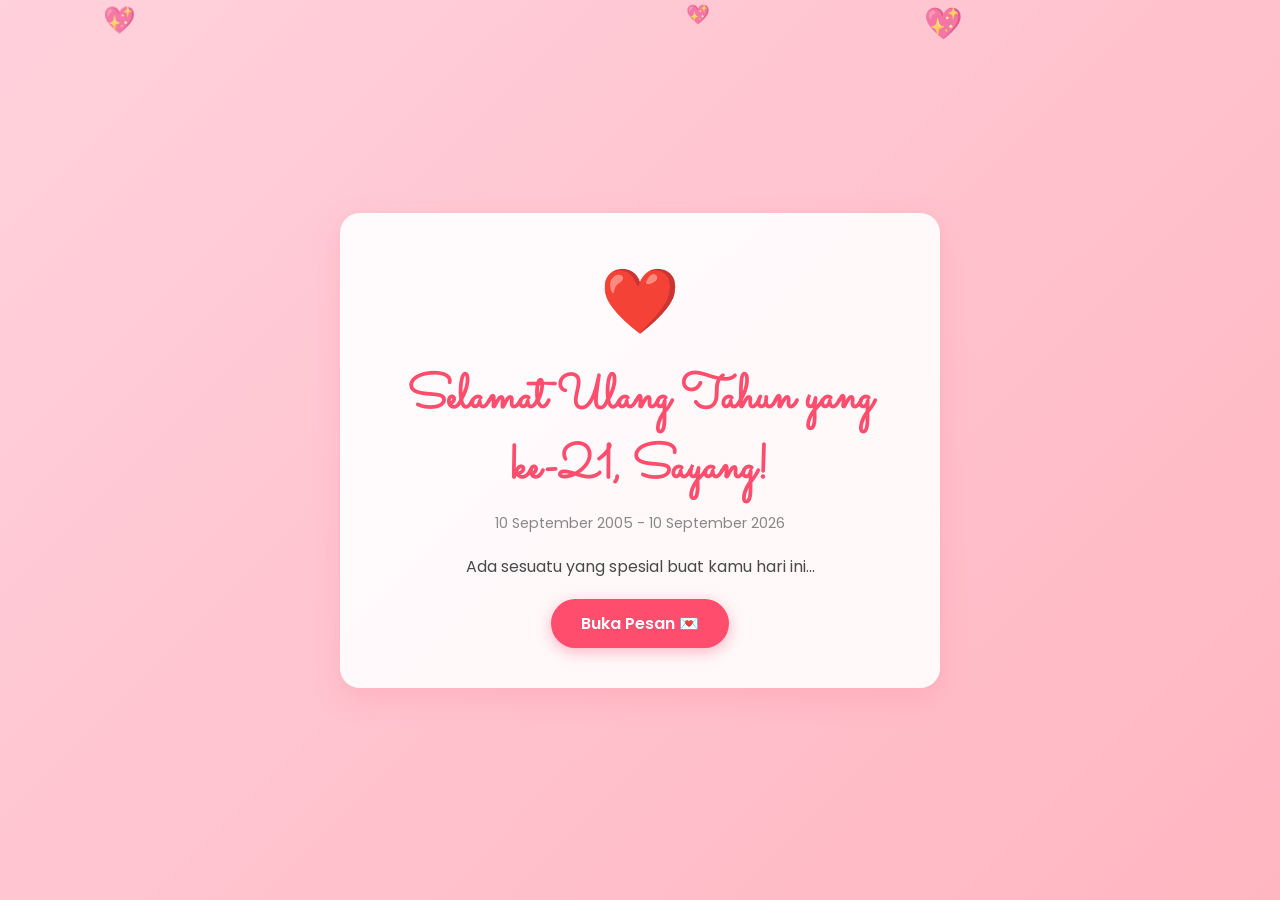
<file: index.html>
<!DOCTYPE html>
<html lang="id">
<head>
    <meta charset="UTF-8">
    <meta name="viewport" content="width=device-width, initial-scale=1.0">
    <title>Happy Birthday Sayang!</title>
    <link rel="stylesheet" href="style.css">
</head>
<body>
    <div id="hearts-container"></div>
    <div class="container fade-in">
        <div class="heart-pulse">❤️</div>
        <h1>Selamat Ulang Tahun yang ke-21, Sayang!</h1>
        <p class="subtitle">10 September 2005 - 10 September 2026</p>
        <p>Ada sesuatu yang spesial buat kamu hari ini...</p>
        <a href="message.html" class="btn">Buka Pesan 💌</a>
    </div>
    <script src="script.js"></script>
</body>
</html>
</file>
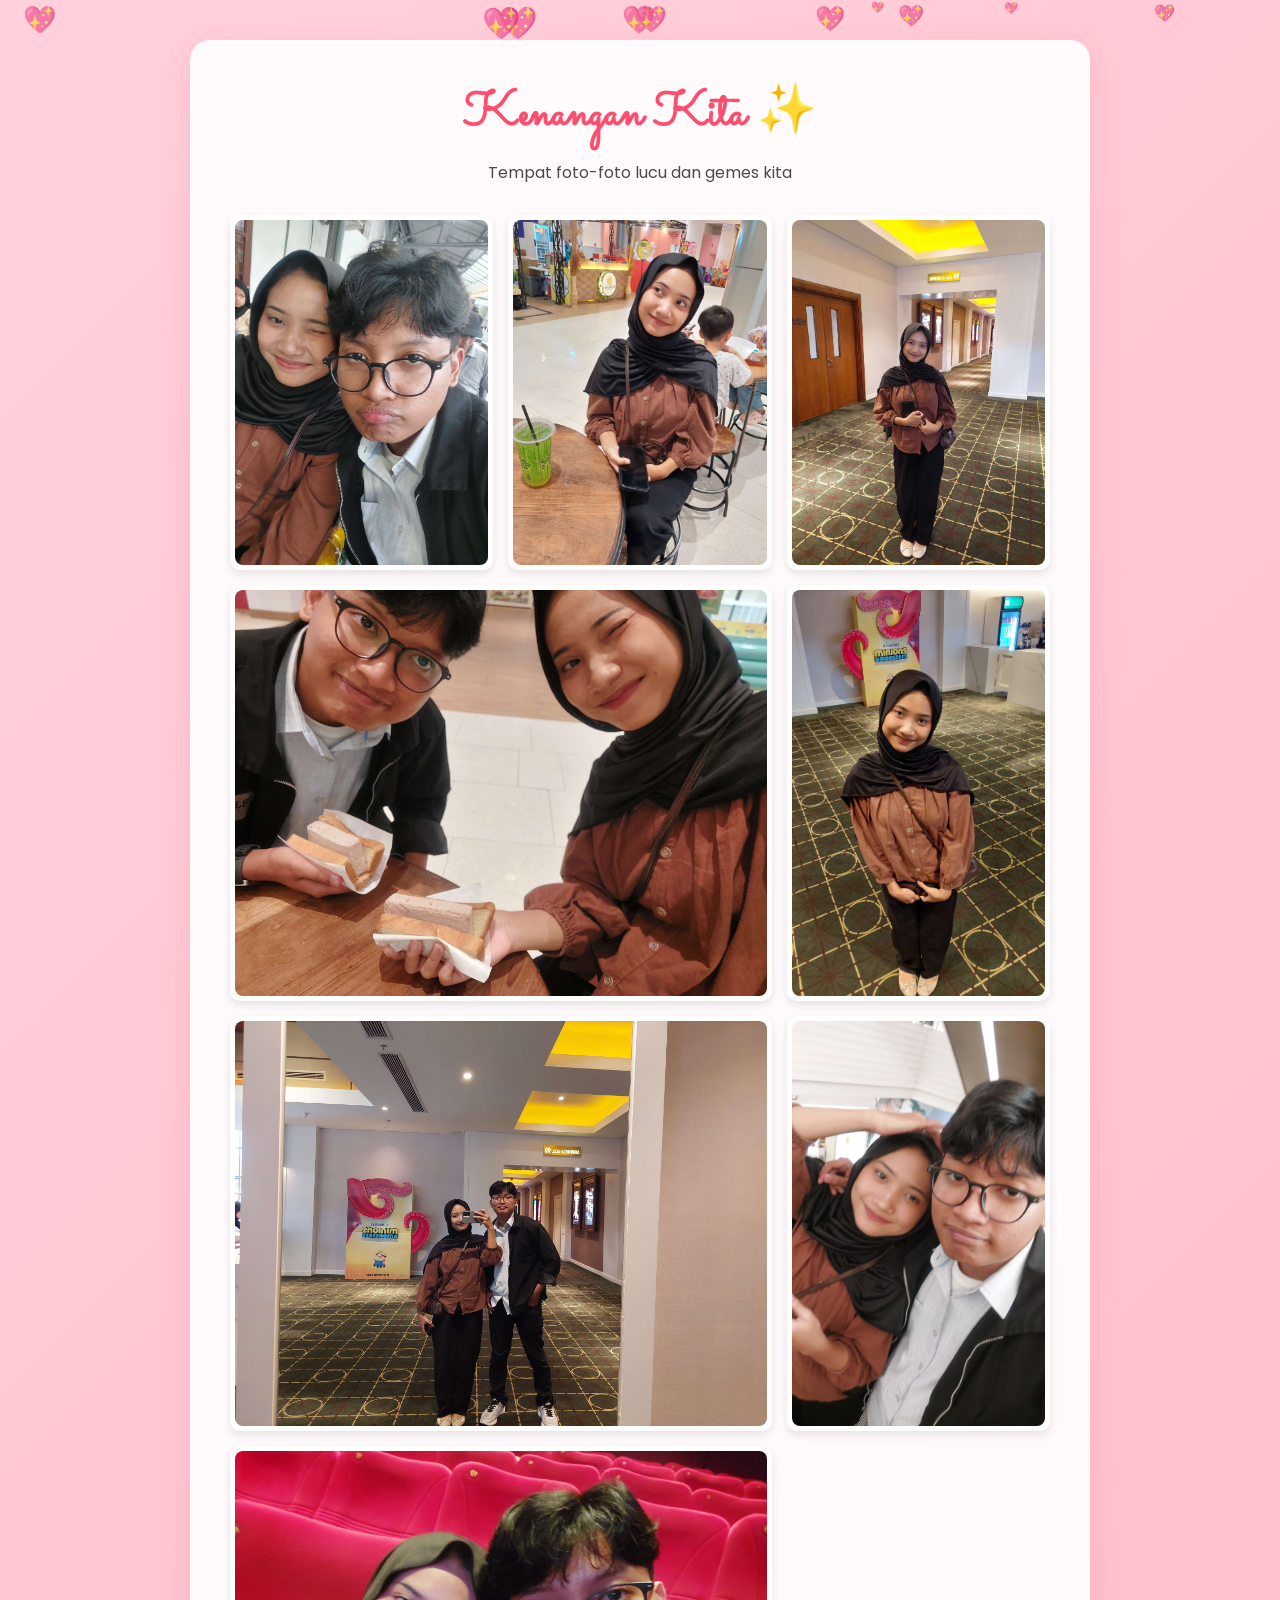
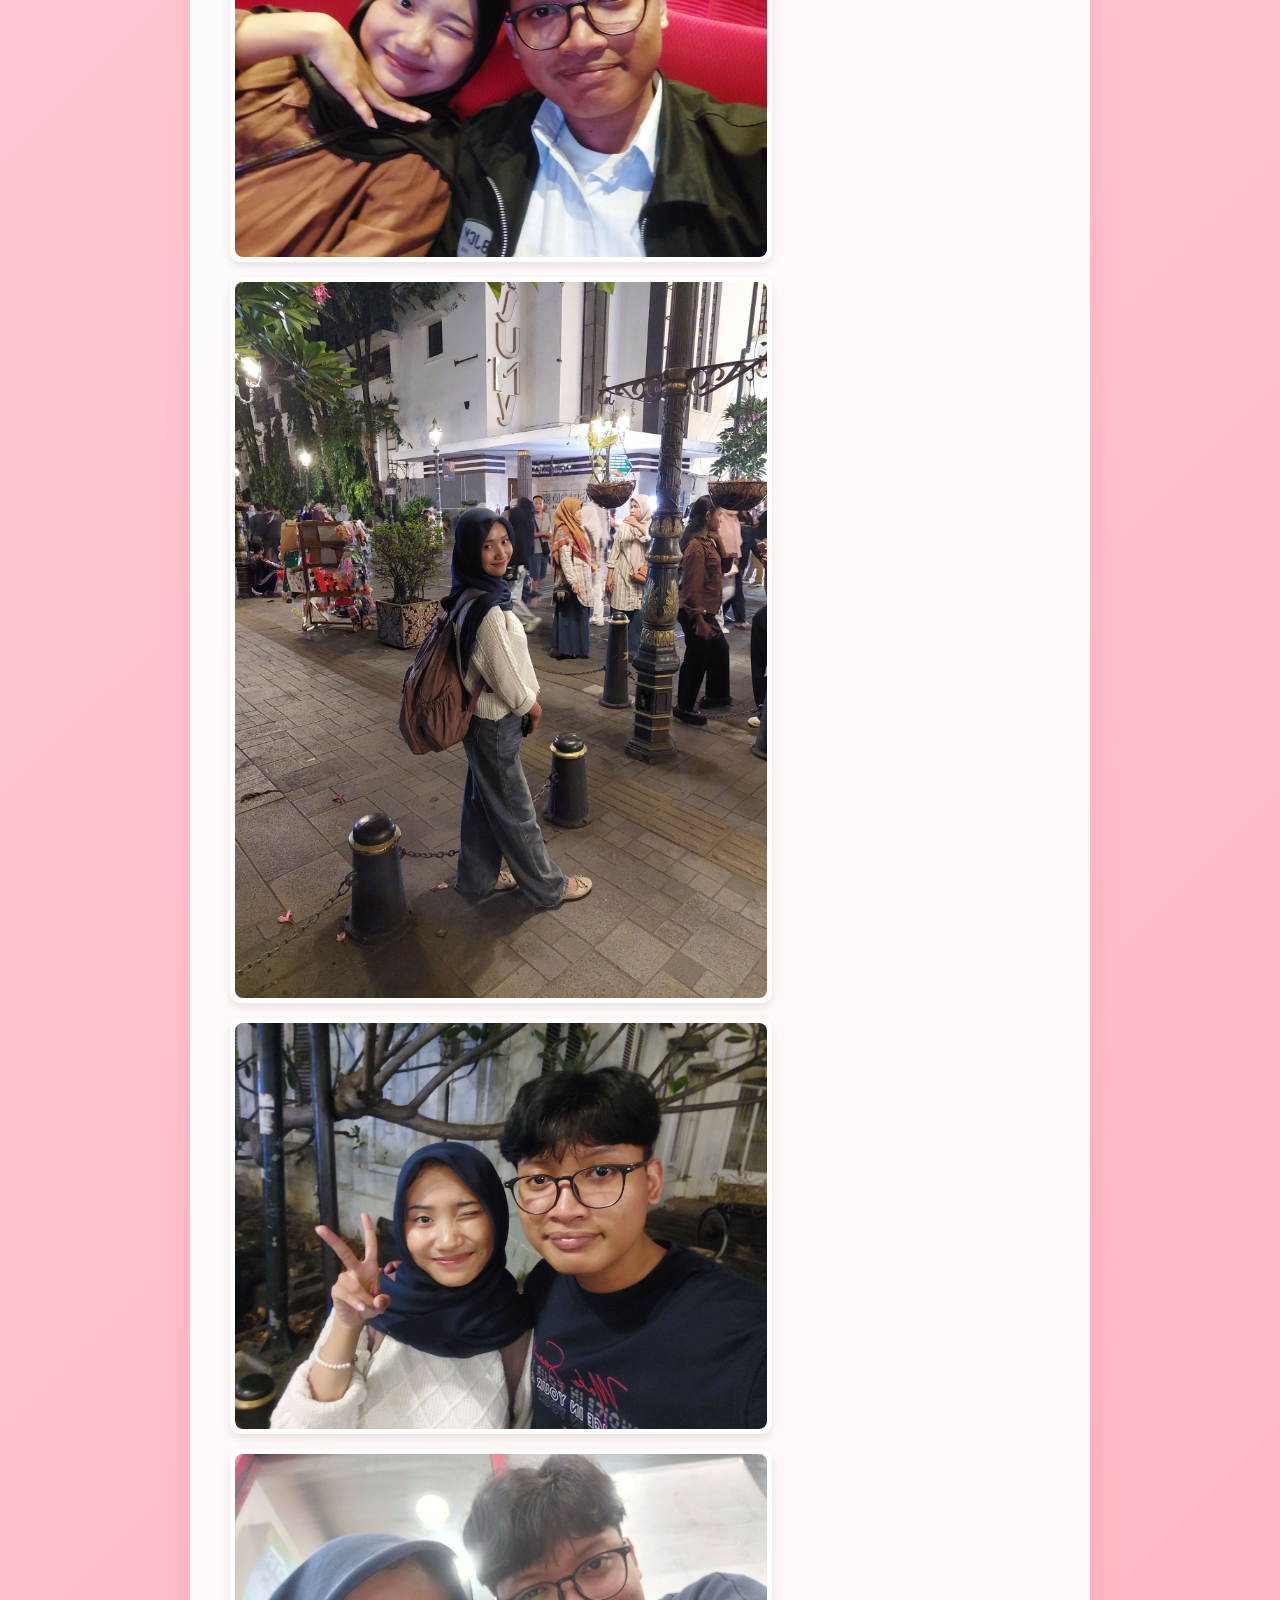
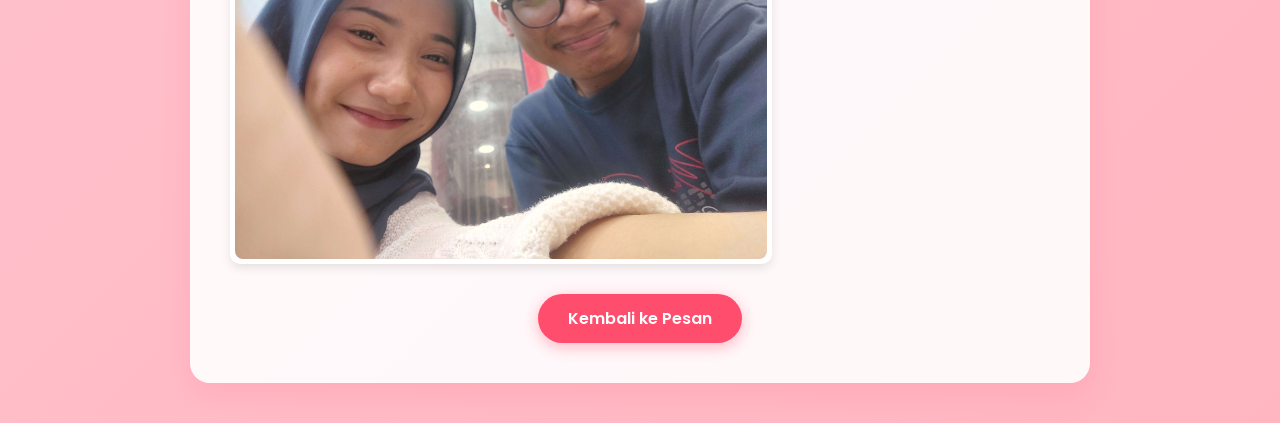
<file: gallery.html>
<!DOCTYPE html>
<html lang="id">

<head>
    <meta charset="UTF-8">
    <meta name="viewport" content="width=device-width, initial-scale=1.0">
    <title>Galeri Kita</title>
    <link rel="stylesheet" href="style.css">
</head>

<body>
    <div id="hearts-container"></div>
    <div class="gallery-wrapper fade-in">
        <h2>Kenangan Kita ✨</h2>
        <p>Tempat foto-foto lucu dan gemes kita</p>

        <div class="gallery">
            <!-- 11 Gambar sesuai request -->
            <div class="img-card portrait"><img src="images/1.jpg" alt="Foto 1"></div>
            <div class="img-card portrait"><img src="images/2.jpg" alt="Foto 2"></div>
            <div class="img-card landscape"><img src="images/3-landscape.jpg" alt="Foto 3"></div>
            <div class="img-card portrait"><img src="images/4.jpg" alt="Foto 4"></div>
            <div class="img-card portrait"><img src="images/5.jpg" alt="Foto 5"></div>
            <div class="img-card landscape"><img src="images/6-landscape.jpg" alt="Foto 6"></div>
            <div class="img-card landscape"><img src="images/7-landscape.jpg" alt="Foto 7"></div>
            <div class="img-card portrait"><img src="images/8.jpg" alt="Foto 8"></div>
            <div class="img-card landscape"><img src="images/9-landscape.jpg" alt="Foto 9"></div>
            <div class="img-card landscape"><img src="images/10-landscape.jpg" alt="Foto 10"></div>
            <div class="img-card landscape"><img src="images/11-landscape.jpg" alt="Foto 11"></div>
        </div>

        <a href="message.html" class="btn" style="margin-top: 30px;">Kembali ke Pesan</a>
    </div>
    <script src="script.js"></script>
</body>

</html>
</file>
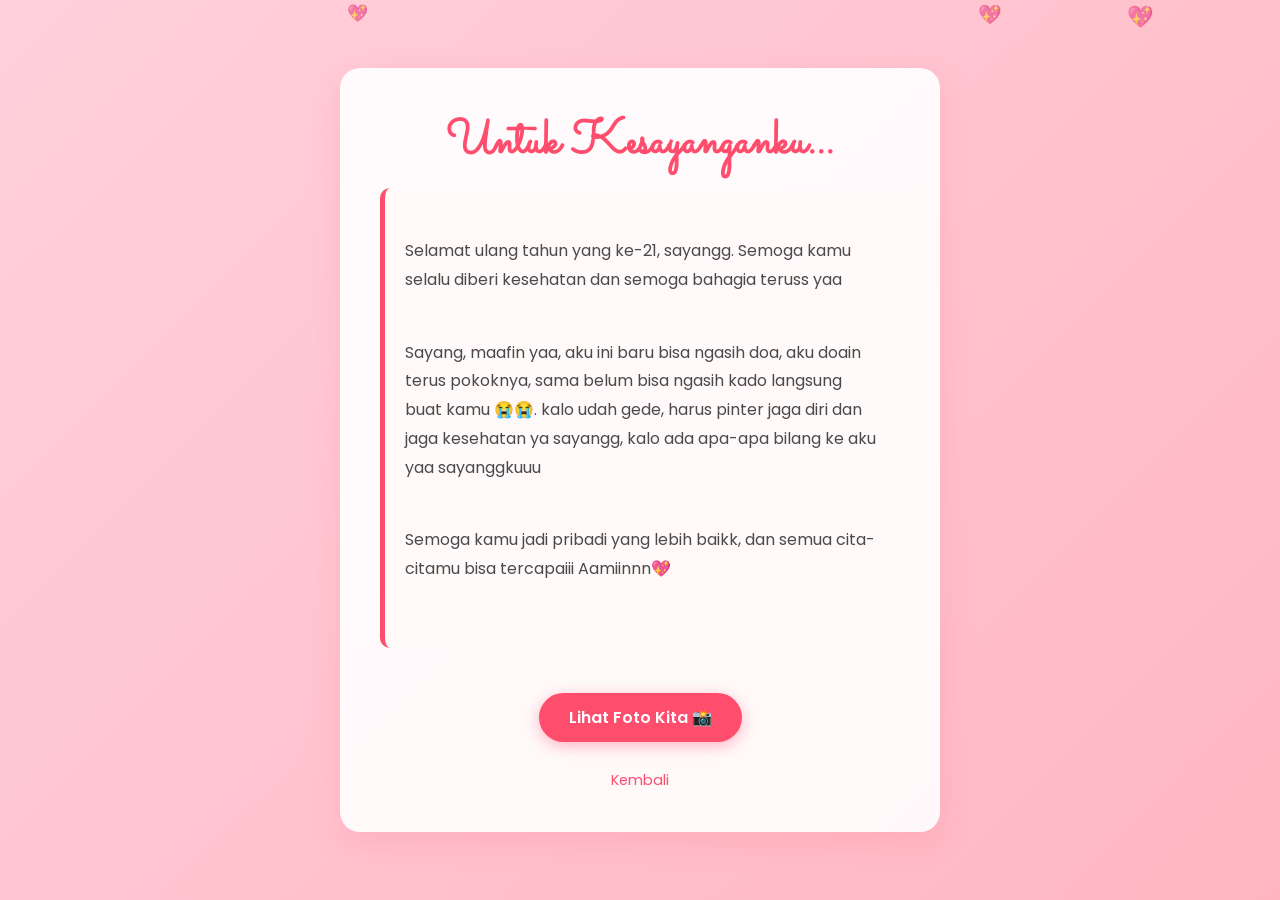
<file: message.html>
<!DOCTYPE html>
<html lang="id">

<head>
    <meta charset="UTF-8">
    <meta name="viewport" content="width=device-width, initial-scale=1.0">
    <title>Pesan Untukmu</title>
    <link rel="stylesheet" href="style.css">
</head>

<body>
    <div id="hearts-container"></div>
    <div class="container fade-in message-box">
        <h2>Untuk Kesayanganku...</h2>
        <div class="letter">
                        <p>Selamat ulang tahun yang ke-21, sayangg. Semoga kamu selalu diberi kesehatan dan semoga
                bahagia teruss yaa</p>
                        <p>Sayang, maafin yaa, aku ini baru bisa ngasih doa, aku doain terus pokoknya, sama belum bisa
                ngasih kado langsung buat kamu 😭😭. kalo udah gede, harus pinter jaga diri dan jaga kesehatan ya
                sayangg, kalo ada apa-apa bilang ke aku yaa sayanggkuuu</p>
                        <p>Semoga kamu jadi pribadi yang lebih baikk, dan semua cita-citamu bisa tercapaiii Aamiinnn💖
            </p>
                    </div>
        <a href="gallery.html" class="btn">Lihat Foto Kita 📸</a>
        <br><br>
        <a href="index.html" class="link-back">Kembali</a>
    </div>
    <script src="script.js"></script>
</body>

</html>
</file>
<file: style.css>
@import url('https://fonts.googleapis.com/css2?family=Poppins:wght@300;400;600&family=Sacramento&display=swap');

* {
    box-sizing: border-box;
    margin: 0;
    padding: 0;
}

body {
    font-family: 'Poppins', sans-serif;
    background: linear-gradient(135deg, #ffd1dc 0%, #ffb6c1 100%);
    color: #4a4a4a;
    min-height: 100vh;
    display: flex;
    justify-content: center;
    align-items: center;
    overflow-x: hidden;
    position: relative;
}

#hearts-container {
    position: fixed;
    top: 0;
    left: 0;
    width: 100%;
    height: 100%;
    pointer-events: none;
    z-index: 0;
}

.heart {
    position: absolute;
    color: #ff4d6d;
    font-size: 1.5rem;
    animation: floatUp 4s linear infinite;
    opacity: 0.7;
}

@keyframes floatUp {
    0% {
        transform: translateY(100vh) scale(0.5);
        opacity: 0;
    }

    20% {
        opacity: 0.8;
    }

    100% {
        transform: translateY(-10vh) scale(1.5);
        opacity: 0;
    }
}

.container {
    background: rgba(255, 255, 255, 0.9);
    padding: 40px;
    border-radius: 20px;
    box-shadow: 0 10px 30px rgba(255, 105, 135, 0.2);
    text-align: center;
    max-width: 600px;
    width: 90%;
    z-index: 1;
    position: relative;
}

.gallery-wrapper {
    background: rgba(255, 255, 255, 0.9);
    padding: 40px;
    border-radius: 20px;
    box-shadow: 0 10px 30px rgba(255, 105, 135, 0.2);
    text-align: center;
    max-width: 900px;
    width: 95%;
    z-index: 1;
    position: relative;
    margin: 40px 0;
}

h1,
h2 {
    font-family: 'Sacramento', cursive;
    color: #ff4d6d;
    font-size: 3rem;
    margin-bottom: 10px;
}

.subtitle {
    font-size: 0.9rem;
    color: #888;
    margin-bottom: 20px;
}

.heart-pulse {
    font-size: 4rem;
    animation: pulse 1.5s infinite;
    margin-bottom: 15px;
}

@keyframes pulse {
    0% {
        transform: scale(1);
    }

    50% {
        transform: scale(1.1);
    }

    100% {
        transform: scale(1);
    }
}

.btn {
    display: inline-block;
    background: #ff4d6d;
    color: white;
    padding: 12px 30px;
    border-radius: 30px;
    text-decoration: none;
    font-weight: 600;
    margin-top: 20px;
    transition: all 0.3s ease;
    box-shadow: 0 4px 15px rgba(255, 77, 109, 0.4);
}

.btn:hover {
    background: #ff2a55;
    transform: translateY(-3px);
    box-shadow: 0 6px 20px rgba(255, 77, 109, 0.6);
}

.link-back {
    color: #ff4d6d;
    text-decoration: none;
    font-size: 0.9rem;
    transition: 0.3s;
}

.link-back:hover {
    text-decoration: underline;
}

/* Pesan Surat */
.letter {
    text-align: left;
    background: #fff9fa;
    padding: 20px;
    border-left: 5px solid #ff4d6d;
    border-radius: 10px;
    margin-bottom: 25px;
    line-height: 1.8;
}

.letter p {
    margin-bottom: 15px;
}

/* Galeri Foto */
.gallery {
    display: grid;
    grid-template-columns: repeat(auto-fill, minmax(200px, 1fr));
    gap: 15px;
    margin-top: 30px;
    grid-auto-flow: dense;
    /* Tambahkan ini biar rapi dan nggak bolong */
}

.img-card {
    border-radius: 10px;
    overflow: hidden;
    box-shadow: 0 4px 10px rgba(0, 0, 0, 0.1);
    transition: transform 0.3s ease;
    background: #fff;
    padding: 5px;
}

.img-card:hover {
    transform: scale(1.05);
    z-index: 2;
}

.img-card img {
    width: 100%;
    height: 100%;
    object-fit: cover;
    border-radius: 8px;
}

/* Penyesuaian Landscape biar mengambil 2 kolom jika muat */
@media (min-width: 600px) {
    .landscape {
        grid-column: span 2;
    }
}

.fade-in {
    animation: fadeIn 1s ease-in;
}

@keyframes fadeIn {
    from {
        opacity: 0;
        transform: translateY(20px);
    }

    to {
        opacity: 1;
        transform: translateY(0);
    }
}
</file>
